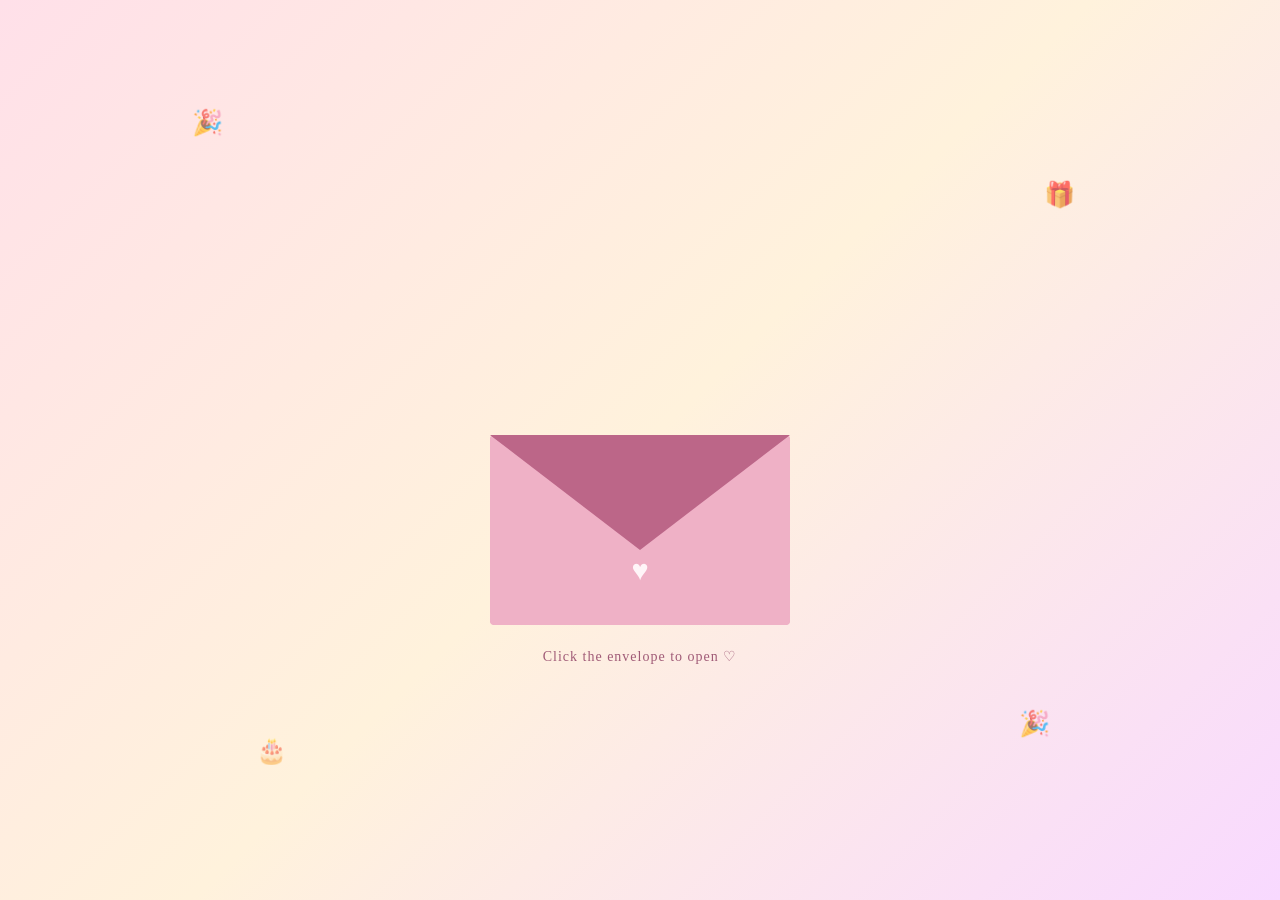
<file: index.html>
<!DOCTYPE html>
<html lang="en">
<head>
  <meta charset="UTF-8">
  <meta name="viewport" content="width=device-width, initial-scale=1.0">
  <title>Happy Birthday 🎂</title>
  <link rel="stylesheet" href="style.css">
  <script src="script.js" defer></script>
</head>

<body>
  <div class="decor decor-one">🎉</div>
  <div class="decor decor-two">🎁</div>
  <div class="decor decor-three">🎂</div>
  <div class="decor decor-four">🎉</div>

  <main class="scene" id="scene">

    <article class="paper">
      <div class="paper-content">
        <p class="subtitle">A little letter for you</p>

        <h1>Happy Birthday!</h1>

        <p>Dear Niks,</p>

        <p>
          Happy Birthday my dear friend,
          unfortunately this friend group couldn't celebrate your birthday face to face.
          But we hope your day is filled with happiness, laughter, love and other beautiful things.
        </p>

        <p>
          Hopefully this coming year would bring you more love, laughter and adventures and more happy things.
          You deserve all the success and all the love you crave for.
          Always remember to just sit back and take a moment to celebrate what hardship you went through,
          and all the accomplishments you made.
        </p>

        <p>
          Thank you for being a good friend, and a good duo that i would love to play more and more with and hang out.
          I wish i could say more but reading may be boring so here's all the fun moments we all had for memories.
        </p>

        <p> Ps. Not made with AI u might think tho so fuck u.</p>

        <p class="signature">-Ling</p>

        <a class="click-me" id="clickMe" href="video.html" target="_blank" rel="noopener">
          Click me
        </a>
      </div>
    </article>

    <button
      class="envelope"
      id="envelope"
      type="button"
      aria-label="Open your birthday letter"
      aria-expanded="false"
    >
      <span class="envelope-back"></span>
      <span class="flap"></span>
      <span class="envelope-front"></span>
    </button>

    <p class="instruction">
      Click the envelope to open ♡
    </p>

  </main>

  <!-- Original surprise section, kept intact -->
  <section class="surprise" id="surprise" aria-hidden="true">
    <div class="big-heart">💗</div>

    <h2>One More Thing...</h2>

    <p>
      I hope you know that you make this world
      a little more beautiful just by being in it.
      <br><br>
      Keep smiling, keep dreaming, and never stop
      being you!
      <br><br>
      Happy birthday once again! 🎂💕
    </p>

    <button class="click-me" id="closeSurprise" type="button">
      Read my letter again ↩
    </button>
  </section>

</body>
</html>
</file>
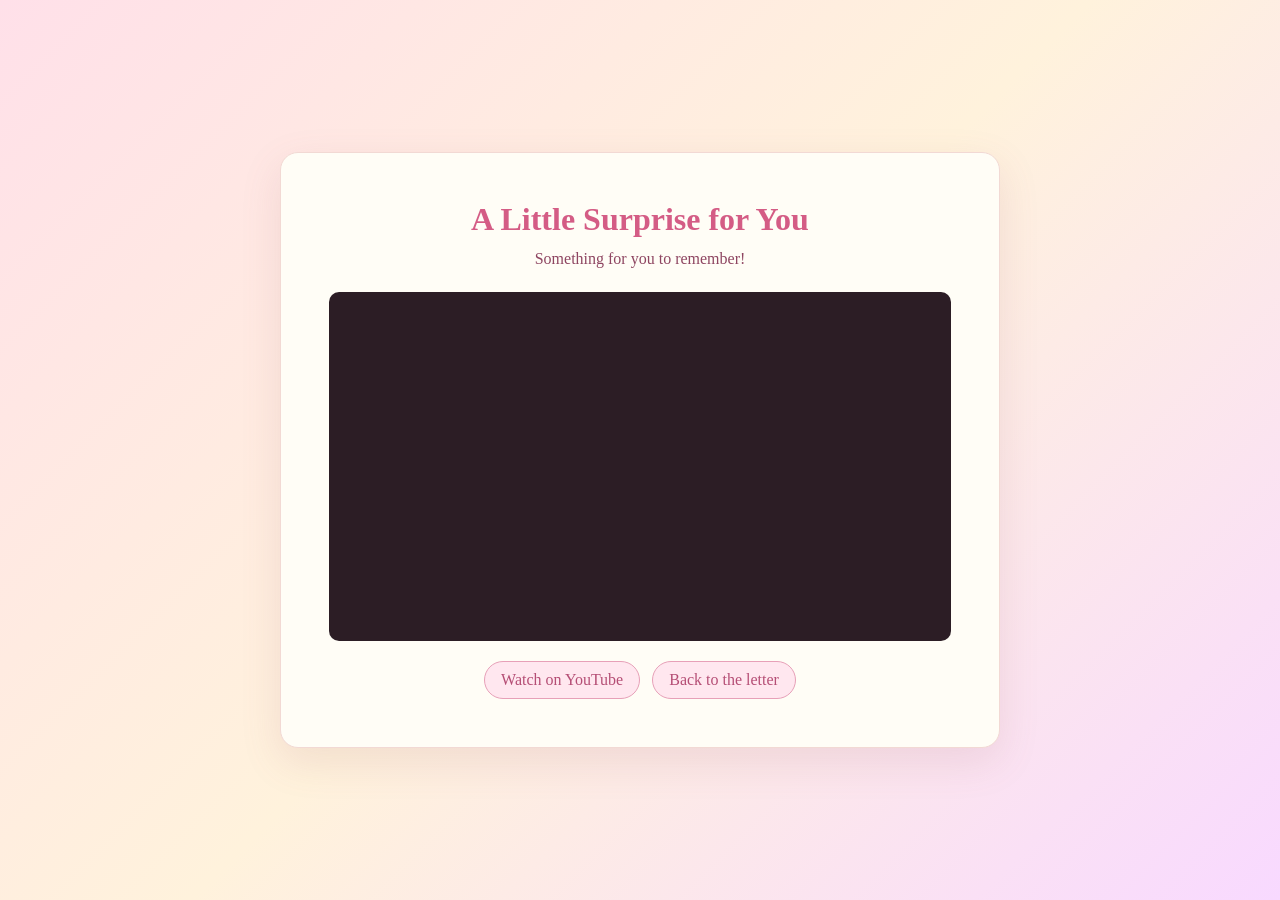
<file: video.html>
<!DOCTYPE html>
<html lang="en">
<head>
  <meta charset="UTF-8">
  <meta name="viewport" content="width=device-width, initial-scale=1.0">
  <title>A Little Surprise for You </title>
  <link rel="stylesheet" href="style.css">
</head>

<body class="video-page">
  <main class="video-card">
    <h1>A Little Surprise for You </h1>
    <p class="video-message">Something for you to remember!</p>

    <iframe
      class="birthday-video"
      src="https://www.youtube-nocookie.com/embed/o5DyVI_J8wo"
      title="Birthday surprise video"
      allow="accelerometer; autoplay; clipboard-write; encrypted-media; gyroscope; picture-in-picture; web-share"
      referrerpolicy="strict-origin-when-cross-origin"
      allowfullscreen
    ></iframe>

    <nav class="video-actions" aria-label="Video options">
      <a href="https://youtu.be/o5DyVI_J8wo" target="_blank" rel="noopener noreferrer">
        Watch on YouTube
      </a>
      <a href="index.html">Back to the letter</a>
    </nav>
  </main>
</body>
</html>
</file>
<file: style.css>
* {
  box-sizing: border-box;
}

:root {
  --rose: #d45c85;
  --rose-dark: #8e4561;
  --envelope: #efb1c6;
  --envelope-dark: #bc6688;
  --paper: #fffdf6;
}

body {
  min-height: 100vh;
  margin: 0;
  display: flex;
  align-items: center;
  justify-content: center;
  overflow: hidden;
  font-family: Georgia, "Times New Roman", serif;
  color: var(--rose-dark);
  background: linear-gradient(
    135deg,
    #ffe0e9,
    #fff2dc,
    #f8d9ff
  );
}

button {
  font: inherit;
  -webkit-tap-highlight-color: transparent;
}

/* Floating background decorations */

.decor {
  position: fixed;
  z-index: 0;
  pointer-events: none;
  font-size: 25px;
  opacity: 0.65;
  animation: float 4s ease-in-out infinite;
}

.decor-one {
  top: 12%;
  left: 15%;
}

.decor-two {
  top: 20%;
  right: 16%;
  animation-delay: 1s;
}

.decor-three {
  bottom: 15%;
  left: 20%;
  animation-delay: 2s;
}

.decor-four {
  bottom: 18%;
  right: 18%;
  animation-delay: 0.5s;
}

@keyframes float {
  0%, 100% {
    transform: translateY(0) rotate(-5deg);
  }

  50% {
    transform: translateY(-15px) rotate(8deg);
  }
}

/* Main scene */

.scene {
  position: relative;
  z-index: 1;
  width: 320px;
  height: 440px;
  display: flex;
  align-items: flex-end;
  justify-content: center;
}

/* Envelope */

.envelope {
  position: absolute;
  z-index: 4;
  bottom: 45px;
  left: 50%;
  width: 300px;
  height: 190px;
  padding: 0;
  border: 0;
  background: transparent;
  cursor: pointer;
  perspective: 900px;
  transform: translateX(-50%);
  transition: transform 1s cubic-bezier(.2, .8, .3, 1);
}

.envelope-back {
  position: absolute;
  inset: 0;
  z-index: 1;
  border-radius: 5px;
  background: #d98ba6;
}

.flap {
  position: absolute;
  top: 0;
  left: 0;
  width: 0;
  height: 0;
  border-left: 150px solid transparent;
  border-right: 150px solid transparent;
  border-top: 115px solid var(--envelope-dark);
  transform-origin: top;
  transition: transform 0.7s ease;
  z-index: 5;
}

.envelope-front {
  position: absolute;
  inset: 0;
  z-index: 4;
  border-radius: 4px;
  background: var(--envelope);
  clip-path: polygon(
    0 0,
    50% 57%,
    100% 0,
    100% 100%,
    0 100%
  );
}

.envelope-front::after {
  content: "♥";
  position: absolute;
  bottom: 38px;
  left: 50%;
  transform: translateX(-50%);
  color: #fff5f8;
  font-size: 29px;
}

/* Birthday paper */

.paper {
  position: absolute;
  z-index: 3;
  bottom: 60px;
  left: 50%;
  width: 270px;
  height: 350px;
  padding: 25px 21px;
  overflow: hidden;
  border: 1px solid #f2d9d4;
  border-radius: 3px;
  background: var(--paper);
  box-shadow: 0 5px 18px #9d5d6a22;
  opacity: 0;
  transform: translate(-50%, 0) scaleY(0.08);
  transform-origin: bottom;
  transition:
    transform 1.2s cubic-bezier(.2, .8, .3, 1) 0.45s,
    opacity 0.3s ease 0.4s;
}

.paper-content {
  text-align: center;
  opacity: 0;
  transform: translateY(12px);
  transition:
    opacity 0.8s ease 1.45s,
    transform 0.8s ease 1.45s;
}

.paper h1 {
  margin: 0 0 12px;
  color: var(--rose);
  font-size: 26px;
  line-height: 1.2;
}

.subtitle {
  margin: 0 0 18px;
  color: #bd8294;
  font-size: 12px;
  letter-spacing: 2px;
  text-transform: uppercase;
}

.paper p {
  margin: 10px 0;
  color: #78525e;
  font-size: 13px;
  line-height: 1.5;
}

.paper .signature {
  margin-top: 12px;
  color: var(--rose);
  font-style: italic;
}

/* Buttons */

.click-me {
  display: block;
  margin: 12px auto 0;
  padding: 8px 15px;
  border: 1px solid #e7a0b8;
  border-radius: 20px;
  background: #ffe7ef;
  color: #b54e75;
  font-size: 14px;
  cursor: pointer;
  animation: pulse 1.5s infinite;
  text-decoration: none;
}

.click-me:hover {
  background: #ffd8e5;
}

.click-me:focus-visible,
.envelope:focus-visible {
  outline: 3px solid #9d4268;
  outline-offset: 5px;
}

@keyframes pulse {
  0%, 100% {
    transform: scale(1);
  }

  50% {
    transform: scale(1.06);
  }
}

/* Opening animation */

.scene.open .flap {
  transform: rotateX(180deg);
  z-index: 1;
}

.scene.open {
  height: min(600px, calc(100vh - 40px));
}

.scene.open .envelope {
  transform: translateX(calc(-50% - 150px));
}

.scene.open .paper {
  z-index: 5;
  bottom: 20px;
  height: 100%;
  overflow-y: auto;
  opacity: 1;
  transform: translate(calc(-50% + 140px), -20px) scaleY(1);
}

.scene:not(.open) .paper,
.scene:not(.open) .paper-content {
  transition-delay: 0s;
}

.scene.open .paper-content {
  opacity: 1;
  transform: translateY(0);
}

.instruction {
  position: absolute;
  bottom: 5px;
  width: 100%;
  margin: 0;
  color: #a05b77;
  font-size: 14px;
  letter-spacing: 1px;
  text-align: center;
  transition: opacity 0.3s;
  pointer-events: none;
}

.scene.open .instruction {
  opacity: 0;
}

/* Standalone birthday video page */

.video-page {
  min-height: 100vh;
  padding: 24px;
}

.video-card {
  width: min(100%, 720px);
  padding: clamp(24px, 5vw, 48px);
  border: 1px solid #f2d9d4;
  border-radius: 18px;
  background: var(--paper);
  box-shadow: 0 14px 40px #9d5d6a22;
  text-align: center;
}

.video-card h1 {
  margin: 0 0 12px;
  color: var(--rose);
}

.video-message {
  margin: 0 0 24px;
}

.birthday-video {
  display: block;
  width: 100%;
  height: auto;
  aspect-ratio: 16 / 9;
  max-height: 65vh;
  margin: 0 auto 20px;
  border: 0;
  border-radius: 10px;
  background: #2c1d25;
}

.video-actions {
  display: flex;
  flex-wrap: wrap;
  justify-content: center;
  gap: 12px;
}

.video-actions a {
  padding: 9px 16px;
  border: 1px solid #e7a0b8;
  border-radius: 20px;
  background: #ffe7ef;
  color: #b54e75;
  text-decoration: none;
}

.video-actions a:hover {
  background: #ffd8e5;
}

/* Final surprise screen */

.surprise {
  position: fixed;
  z-index: 20;
  inset: 0;
  display: flex;
  flex-direction: column;
  align-items: center;
  justify-content: center;
  padding: 25px;
  background: #fff0f5;
  text-align: center;
  opacity: 0;
  visibility: hidden;
  transition:
    opacity 0.5s,
    visibility 0.5s;
}

.surprise.show {
  opacity: 1;
  visibility: visible;
}

.surprise h2 {
  margin: 10px 0;
  color: var(--rose);
  font-size: clamp(30px, 8vw, 44px);
}

.surprise p {
  max-width: 380px;
  font-size: 18px;
  line-height: 1.7;
}

.big-heart {
  font-size: 65px;
  animation: heartbeat 1s infinite;
}

@keyframes heartbeat {
  0%, 100% {
    transform: scale(1);
  }

  50% {
    transform: scale(1.2);
  }
}

/* Floating hearts */

.floating-heart {
  position: fixed;
  z-index: 30;
  bottom: -30px;
  pointer-events: none;
  animation: rise 3s ease-out forwards;
}

@keyframes rise {
  to {
    transform: translateY(-110vh) rotate(35deg);
    opacity: 0;
  }
}

/* Mobile layout */

@media (max-width: 380px) {
  .scene {
    transform: scale(0.88);
  }
}

@media (max-width: 600px) {
  .scene.open .envelope {
    transform: translateX(calc(-50% - 55px));
  }

  .scene.open .paper {
    width: min(270px, calc(100vw - 40px));
    transform: translate(calc(-50% + 45px), 0) scaleY(1);
  }
}

/* Accessibility */

@media (prefers-reduced-motion: reduce) {
  *,
  *::before,
  *::after {
    animation-duration: 0.01ms !important;
    animation-iteration-count: 1 !important;
    transition-duration: 0.01ms !important;
    scroll-behavior: auto !important;
  }
}
</file>
